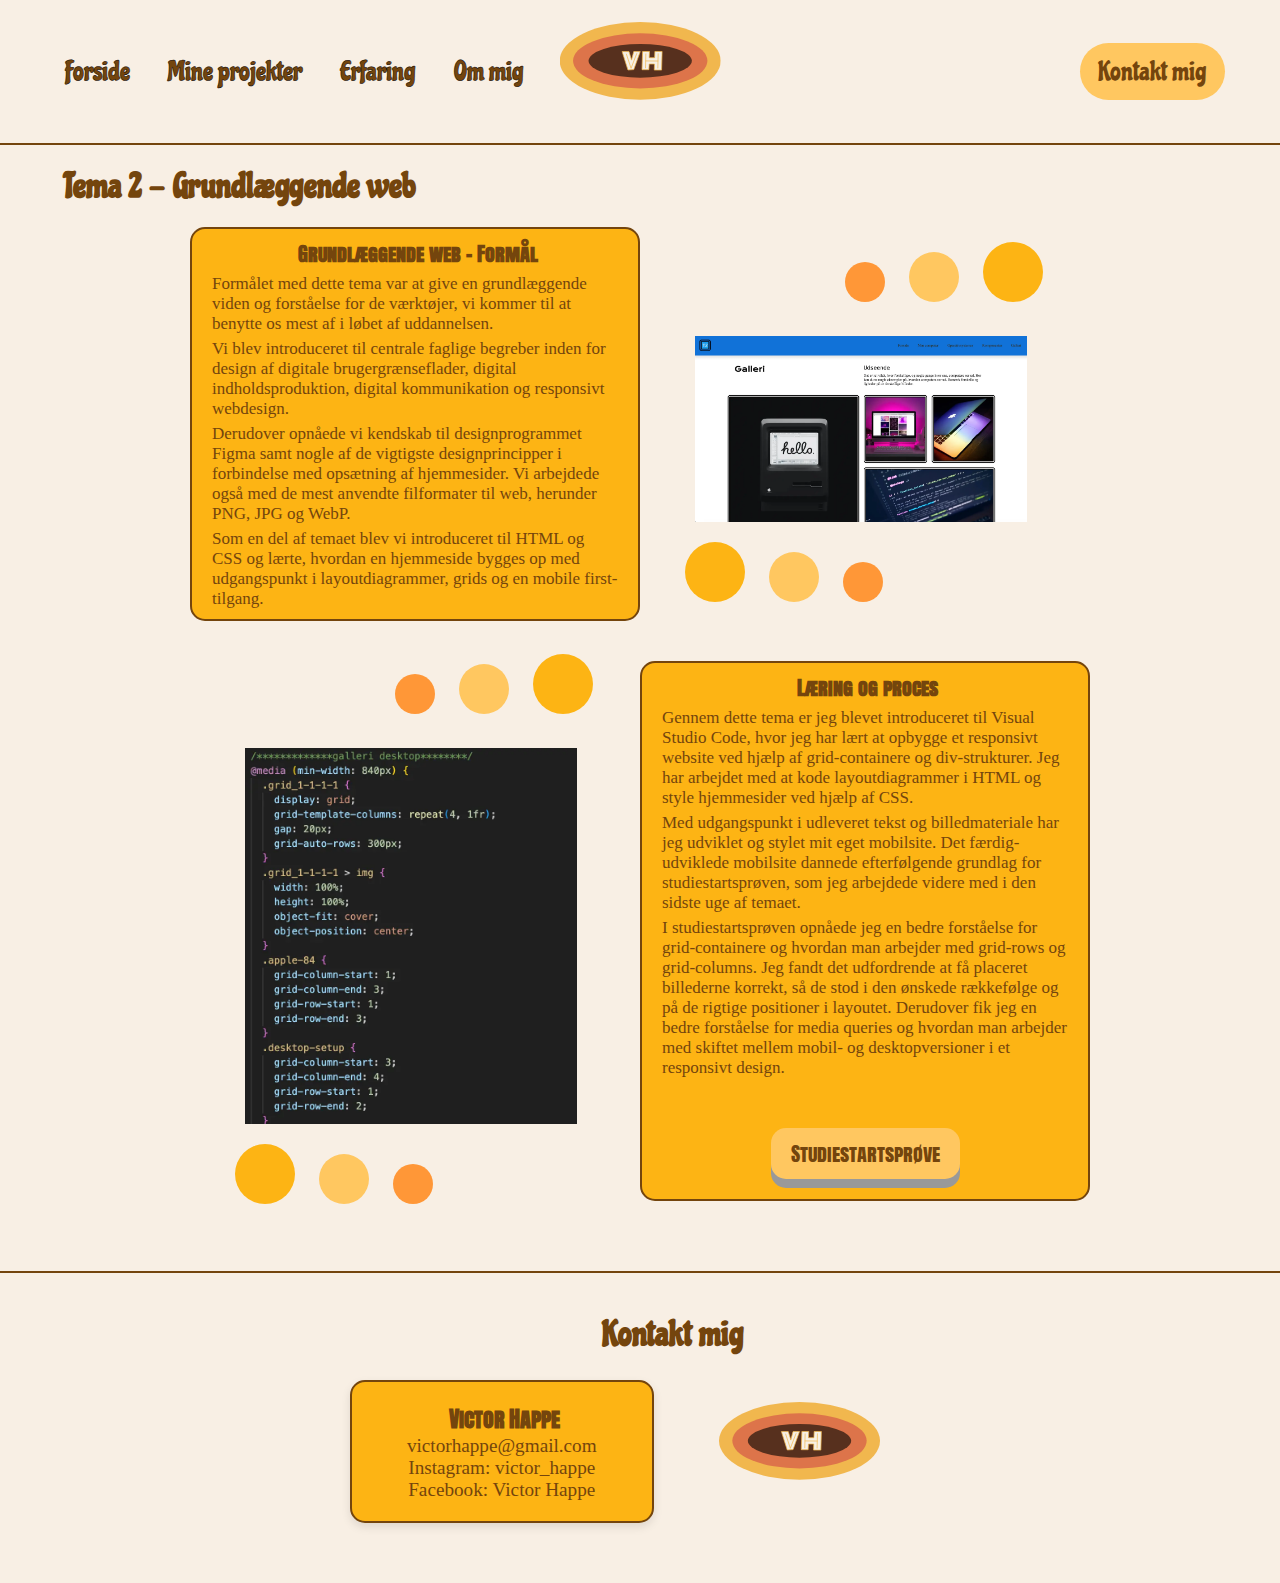
<file: tema2.html>
<!DOCTYPE html>
<html lang="en">

<head>
    <meta charset="UTF-8">
    <meta name="viewport" content="width=device-width, initial-scale=1.0">
    <title>Tema 2</title>
    <link rel="stylesheet" href="CSS/main.css">
    <link rel="stylesheet" href="CSS/forside.css">
    <link rel="stylesheet" href="CSS/tema.css">
    <link rel="stylesheet" href="index.html">

    <link rel="icon" type="image/x-icon" href="images/favicon_io (4)/favicon.ico">

    <link rel="preconnect" href="https://fonts.googleapis.com">
    <link rel="preconnect" href="https://fonts.gstatic.com" crossorigin>
    <link href="https://fonts.googleapis.com/css2?family=Rampart+One&display=swap" rel="stylesheet">

    <link rel="preconnect" href="https://fonts.googleapis.com">
    <link rel="preconnect" href="https://fonts.gstatic.com" crossorigin>
    <link href="https://fonts.googleapis.com/css2?family=Anton+SC&display=swap" rel="stylesheet">

    <link rel="preconnect" href="https://fonts.googleapis.com">
    <link rel="preconnect" href="https://fonts.gstatic.com" crossorigin>
    <link href="https://fonts.googleapis.com/css2?family=Chicle&display=swap" rel="stylesheet">
</head>

<body>
    <header class="site-header">
        <div class="logo">
            <a href="index.html">
                <img src="images/logo2.svg" alt="logo">
            </a>
        </div>
        <nav class="nav-left">
            <ul class="menu">
                <li><a href="index.html#home">Forside</a></li>
                <li><a href="index.html#projekter">Mine projekter</a></li>
                <li><a href="index.html#erfaring">Erfaring</a></li>
                <li><a href="index.html#om-mig">Om mig</a></li>
                <li><a href="index.html#footer">Kontakt mig</a></li>
            </ul>
            <button class="burger">
                <span class="line"></span>
                <span class="line"></span>
                <span class="line"></span>
            </button>
        </nav>

    </header>

    <main>
        <h2 class="th2">Tema 2 - Grundlæggende web</h2>
        <div class="tema2">
            <div class="tema-2">
                <h3>Grundlæggende web - Formål</h3>
                <p>
                    Formålet med dette tema var at give en grundlæggende viden og forståelse for de værktøjer, vi
                    kommer
                    til at benytte os mest af i løbet af uddannelsen.</p>
                <p>
                    Vi blev introduceret til centrale faglige begreber inden for design af digitale
                    brugergrænseflader,
                    digital indholdsproduktion, digital kommunikation og responsivt webdesign.
                </p>
                <p>
                    Derudover opnåede vi kendskab til designprogrammet Figma samt nogle af de vigtigste
                    designprincipper
                    i forbindelse med opsætning af hjemmesider. Vi arbejdede også med de mest anvendte filformater
                    til
                    web, herunder PNG,
                    JPG og WebP.
                </p>
                <p>
                    Som en del af temaet blev vi introduceret til HTML og CSS og lærte, hvordan en hjemmeside bygges
                    op
                    med udgangspunkt i
                    layoutdiagrammer, grids og en mobile first-tilgang.
                </p>
            </div>
            <div class="tema2img">
                <span class="dot4"></span>
                <span class="dot5"></span>
                <span class="dot6"></span>
                <img src="images/tema2-web.webp" alt="computer">
                <span class="dot1"></span>
                <span class="dot2"></span>
                <span class="dot3"></span>

            </div>




            <div class="tema2img">
                <span class="dot4"></span>
                <span class="dot5"></span>
                <span class="dot6"></span>
                <img src="images/kode-grids.webp" alt="computer">
                <span class="dot1"></span>
                <span class="dot2"></span>
                <span class="dot3"></span>
            </div>
            <div class="boks2">
                <h3>Læring og proces</h3>
                <p>Gennem dette tema er jeg blevet introduceret til Visual Studio Code, hvor jeg har lært at opbygge et
                    responsivt website
                    ved hjælp af grid-containere og div-strukturer. Jeg har arbejdet med at kode layoutdiagrammer i HTML
                    og style
                    hjemmesider ved hjælp af CSS.</p>

                <p>
                    Med udgangspunkt i udleveret tekst og billedmateriale har jeg udviklet og stylet mit eget mobilsite.
                    Det færdig-udviklede
                    mobilsite dannede efterfølgende grundlag for studiestartsprøven, som jeg arbejdede videre med i den
                    sidste uge af
                    temaet.</p>

                <p>
                    I studiestartsprøven opnåede jeg en bedre forståelse for grid-containere og hvordan man arbejder med
                    grid-rows og
                    grid-columns. Jeg fandt det udfordrende at få placeret billederne korrekt, så de stod i den ønskede
                    rækkefølge og på de
                    rigtige positioner i layoutet.
                    Derudover fik jeg en bedre forståelse for media queries og hvordan man arbejder med skiftet mellem
                    mobil- og
                    desktopversioner i et responsivt design.
                </p>

                <div class="button-wrapper"><a
                        href="https://victorhappe.github.io/Studiestartsproeve1/index.html"><button
                            class="btt2">Studiestartsprøve</button></a></div>
            </div>

        </div>


    </main>


    <footer id="footer">
        <h2>Kontakt mig</h2>
        <div class="kontakt">
            <div class="kontakt2">
                <H3>Victor Happe</H3>
                <p>victorhappe@gmail.com</p>
                <p>Instagram: victor_happe</p>
                <p>Facebook: Victor Happe</p>
            </div>
            <div class="logo2">
                <img src="images/logo2.svg" alt="logo">
            </div>
        </div>
    </footer>
    <script src="menu.js"></script>
    <script src="java.js"></script>
</body>

</html>
</file>
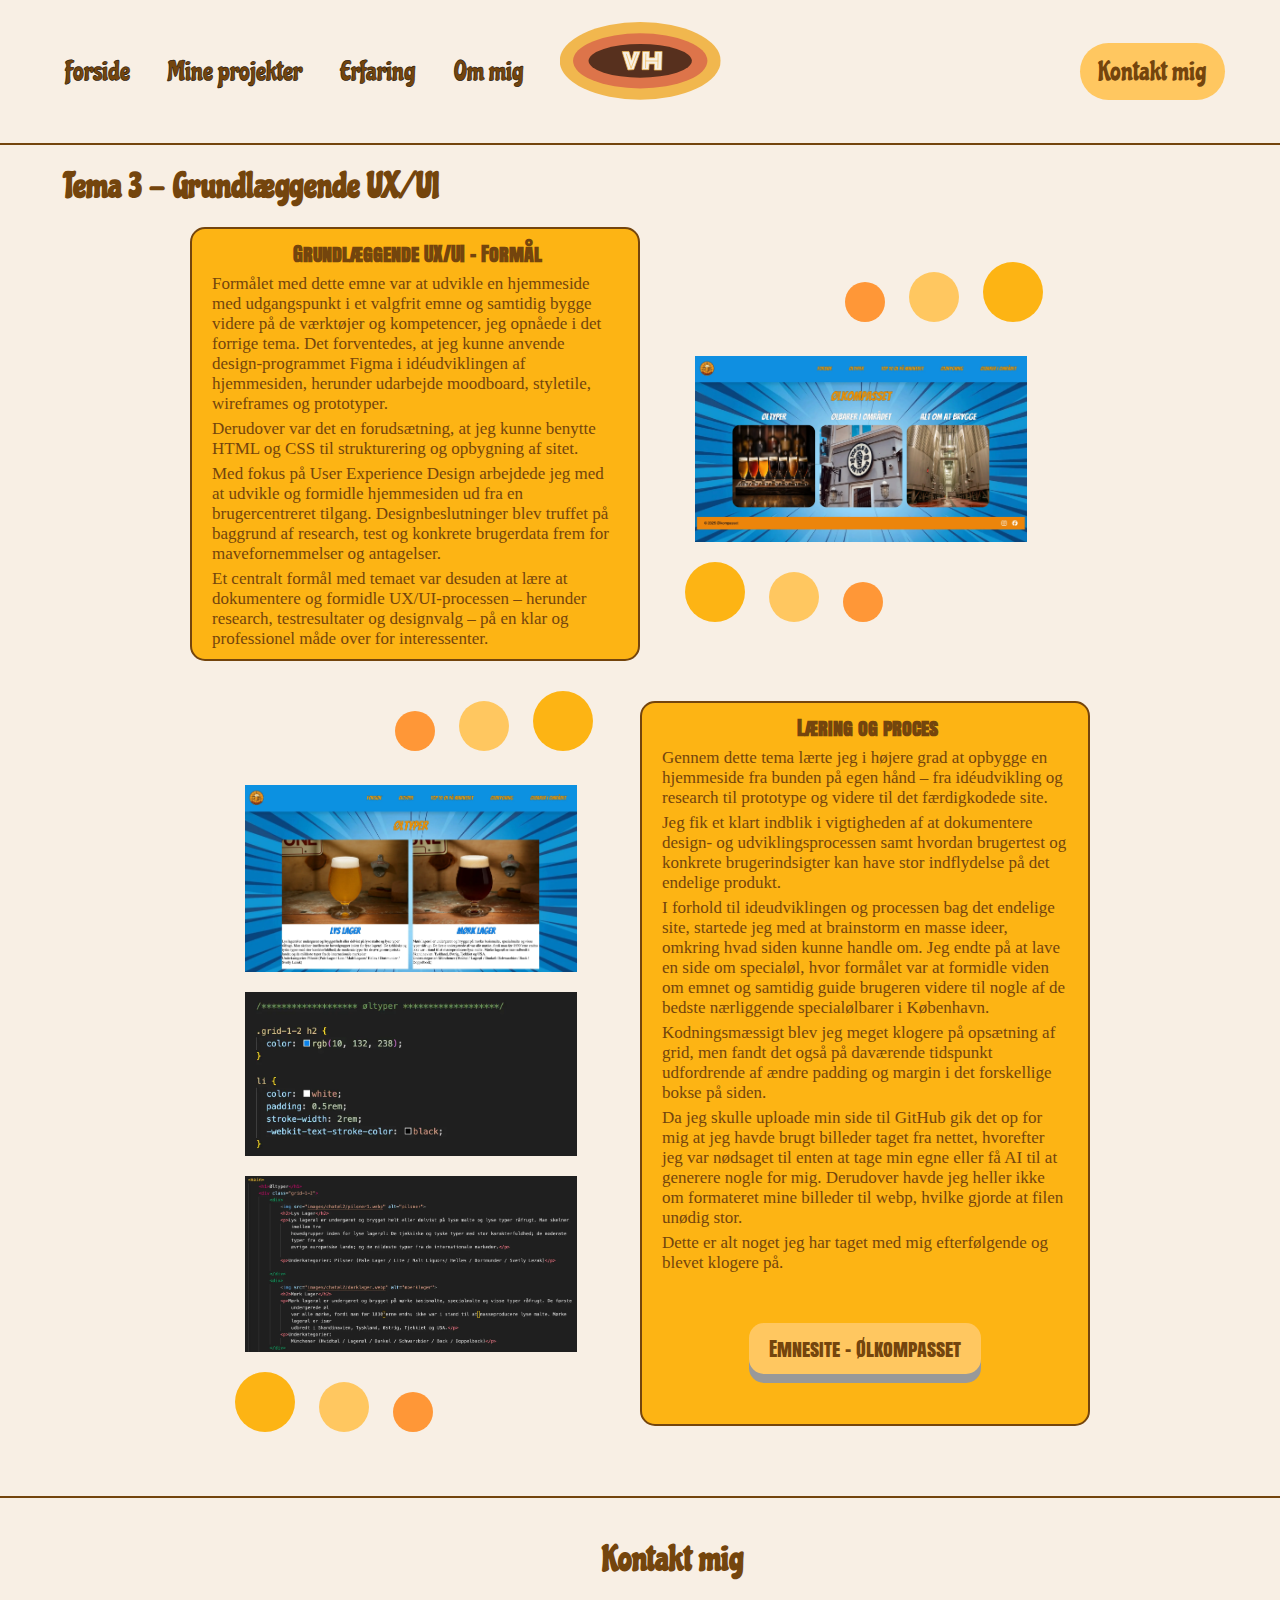
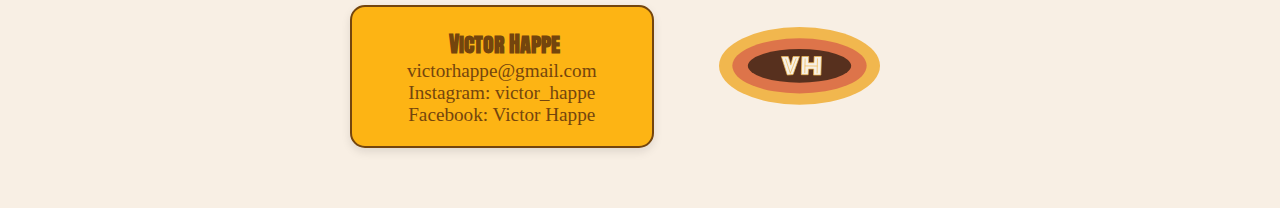
<file: tema3.html>
<!DOCTYPE html>
<html lang="en">

<head>
    <meta charset="UTF-8">
    <meta name="viewport" content="width=device-width, initial-scale=1.0">
    <title>Tema 3</title>
    <link rel="stylesheet" href="CSS/main.css">
    <link rel="stylesheet" href="CSS/forside.css">
    <link rel="stylesheet" href="CSS/tema.css">
    <link rel="stylesheet" href="index.html">

    <link rel="icon" type="image/x-icon" href="images/favicon_io (4)/favicon.ico">


    <link rel="preconnect" href="https://fonts.googleapis.com">
    <link rel="preconnect" href="https://fonts.gstatic.com" crossorigin>
    <link href="https://fonts.googleapis.com/css2?family=Rampart+One&display=swap" rel="stylesheet">

    <link rel="preconnect" href="https://fonts.googleapis.com">
    <link rel="preconnect" href="https://fonts.gstatic.com" crossorigin>
    <link href="https://fonts.googleapis.com/css2?family=Anton+SC&display=swap" rel="stylesheet">

    <link rel="preconnect" href="https://fonts.googleapis.com">
    <link rel="preconnect" href="https://fonts.gstatic.com" crossorigin>
    <link href="https://fonts.googleapis.com/css2?family=Chicle&display=swap" rel="stylesheet">
</head>

<body>
    <header class="site-header">
        <div class="logo">
            <a href="index.html">
                <img src="images/logo2.svg" alt="logo">
            </a>
        </div>
        <nav class="nav-left">
            <ul class="menu">
                <li><a href="index.html#home">Forside</a></li>
                <li><a href="index.html#projekter">Mine projekter</a></li>
                <li><a href="index.html#erfaring">Erfaring</a></li>
                <li><a href="index.html#om-mig">Om mig</a></li>
                <li><a href="index.html#footer">Kontakt mig</a></li>
            </ul>
            <button class="burger">
                <span class="line"></span>
                <span class="line"></span>
                <span class="line"></span>
            </button>
        </nav>

    </header>

    <main>
        <h2 class="th2">Tema 3 - Grundlæggende UX/UI</h2>
        <div class="tema2">
            <div class="tema-2">
                <h3>Grundlæggende UX/UI - Formål</h3>
                <p>Formålet med dette emne var at udvikle en hjemmeside med udgangspunkt i et valgfrit emne og samtidig
                    bygge videre på de værktøjer og kompetencer, jeg opnåede i det forrige tema. Det forventedes, at jeg
                    kunne
                    anvende design-programmet Figma i idéudviklingen af hjemmesiden, herunder udarbejde moodboard,
                    styletile, wireframes og prototyper.
                </p>
                <p>
                    Derudover var det en forudsætning, at jeg kunne benytte HTML og CSS til strukturering og opbygning
                    af sitet.</p>
                <p>
                    Med fokus på User Experience Design arbejdede jeg med at udvikle og formidle hjemmesiden ud fra en
                    brugercentreret tilgang. Designbeslutninger blev truffet på baggrund af research, test og konkrete
                    brugerdata frem for mavefornemmelser og antagelser.</p>
                <p>
                    Et centralt formål med temaet var desuden at lære at dokumentere og formidle UX/UI-processen –
                    herunder research, testresultater og designvalg – på en klar og professionel måde over for
                    interessenter.
                </p>
            </div>
            <div class="tema2img">
                <span class="dot4"></span>
                <span class="dot5"></span>
                <span class="dot6"></span>
                <img src="images/oelkompasset.webp" alt="">
                <span class="dot1"></span>
                <span class="dot2"></span>
                <span class="dot3"></span>

            </div>




            <div class="tema2img">
                <span class="dot4"></span>
                <span class="dot5"></span>
                <span class="dot6"></span>
                <img src="images/kode-padding.webp" alt="">
                <img src="images/kode-padding2.webp" alt="">
                <img src="images/grid-oel.webp" alt="">
                <span class="dot1"></span>
                <span class="dot2"></span>
                <span class="dot3"></span>
            </div>
            <div class="boks2">
                <h3>Læring og proces</h3>
                <p>Gennem dette tema lærte jeg i højere grad at opbygge en hjemmeside fra bunden på egen hånd – fra
                    idéudvikling og
                    research til prototype og videre til det færdigkodede site.</p>
                <p>
                    Jeg fik et klart indblik i vigtigheden af at dokumentere design- og udviklingsprocessen samt hvordan
                    brugertest og
                    konkrete brugerindsigter kan have stor indflydelse på det endelige produkt.</p>
                <p>
                    I forhold til ideudviklingen og processen bag det endelige site, startede jeg med at brainstorm en
                    masse ideer, omkring
                    hvad siden kunne handle om. Jeg endte på at lave en side om specialøl, hvor formålet var at formidle
                    viden om emnet og
                    samtidig guide brugeren videre til nogle af de bedste nærliggende specialølbarer i København.
                </p>
                <p>
                    Kodningsmæssigt blev jeg meget klogere på opsætning af grid, men fandt det også på daværende
                    tidspunkt udfordrende af
                    ændre padding og margin i det forskellige bokse på siden.
                </p>
                <p>
                    Da jeg skulle uploade min side til GitHub gik det op for mig at jeg havde brugt billeder taget fra
                    nettet, hvorefter jeg
                    var nødsaget til enten at tage min egne eller få AI til at generere nogle for mig. Derudover havde
                    jeg heller ikke om
                    formateret mine billeder til webp, hvilke gjorde at filen unødig stor.</p>
                <p>
                    Dette er alt noget jeg har taget med mig efterfølgende og blevet klogere på.
                </p>
                <div class="button-wrapper"><a href="https://victorhappe.github.io/Oelkompasset1/index.html"><button
                            class="btt2">Emnesite - Ølkompasset</button></a></div>
            </div>

        </div>


    </main>


    <footer id="footer">
        <h2>Kontakt mig</h2>
        <div class="kontakt">
            <div class="kontakt2">
                <H3>Victor Happe</H3>
                <p>victorhappe@gmail.com</p>
                <p>Instagram: victor_happe</p>
                <p>Facebook: Victor Happe</p>
            </div>
            <div class="logo2">
                <img src="images/logo2.svg" alt="logo">
            </div>
        </div>
    </footer>
    <script src="menu.js"></script>
    <script src="java.js"></script>
</body>

</html>
</file>
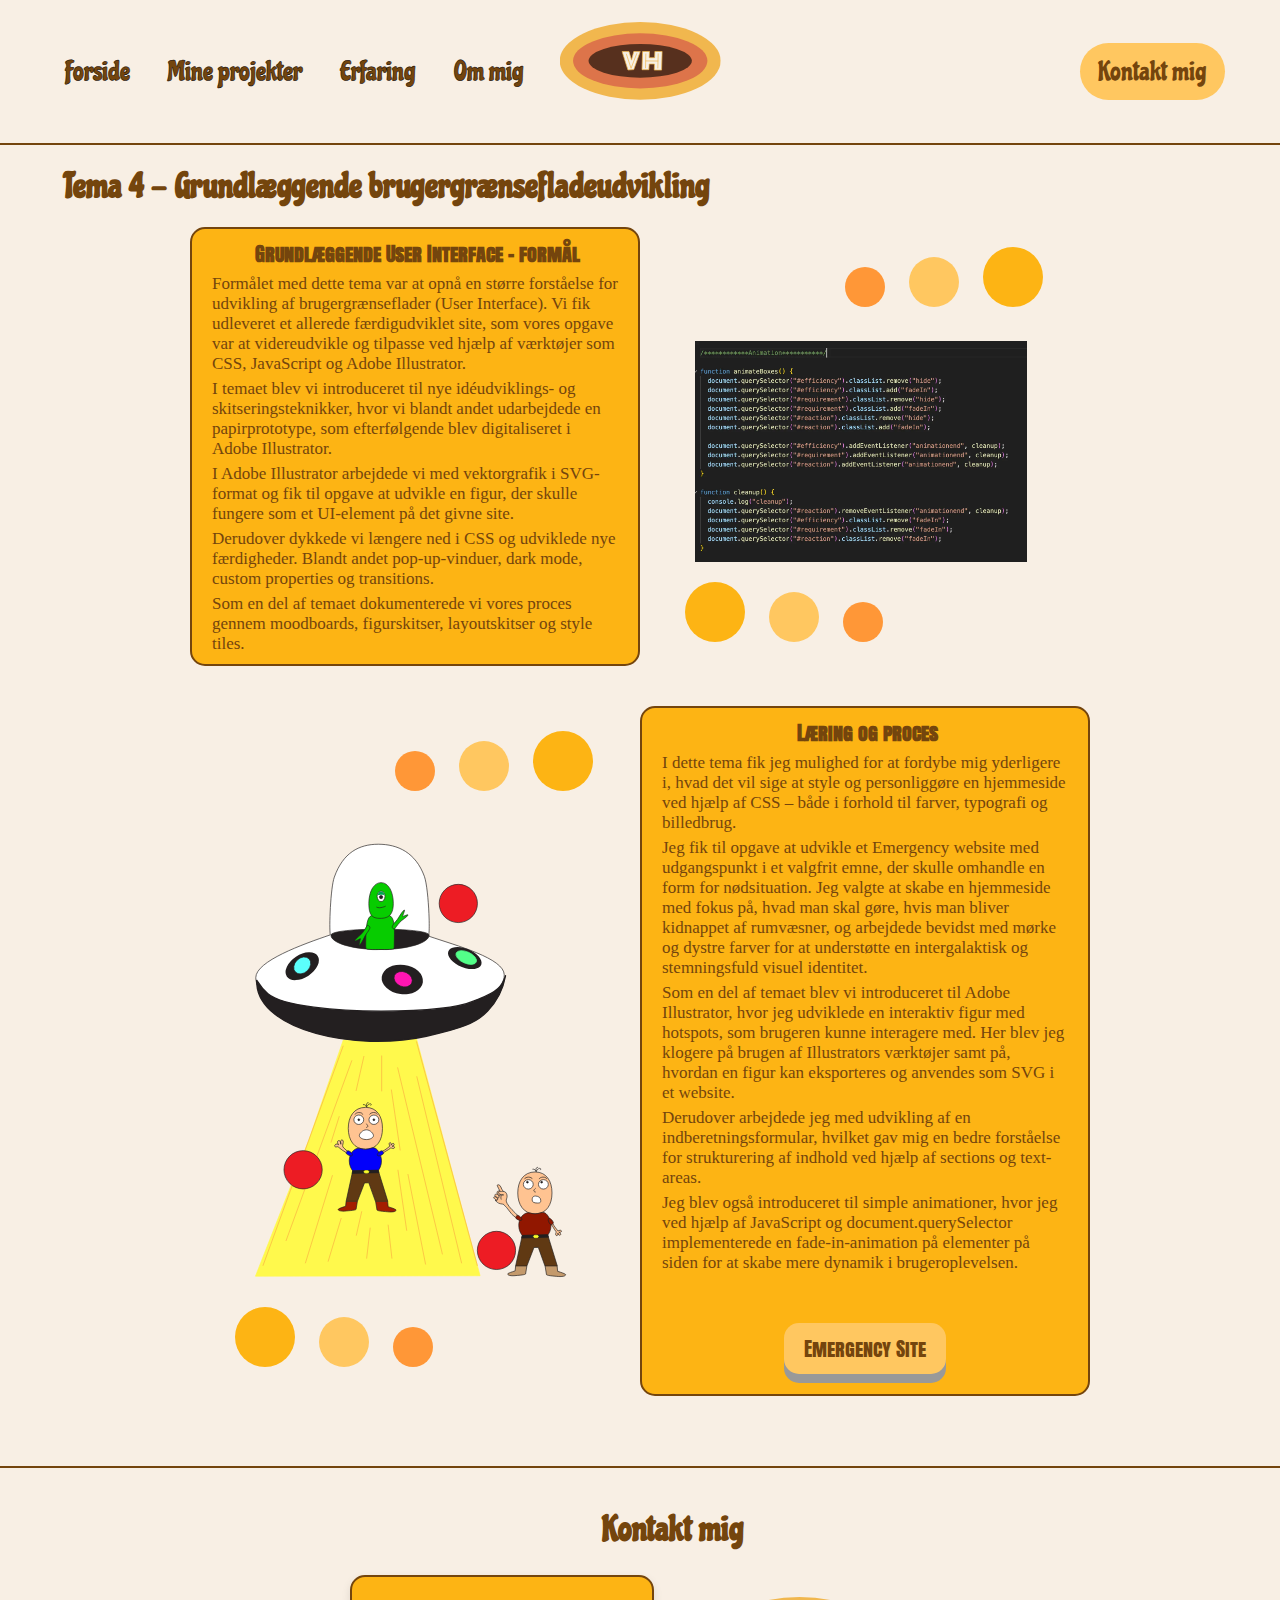
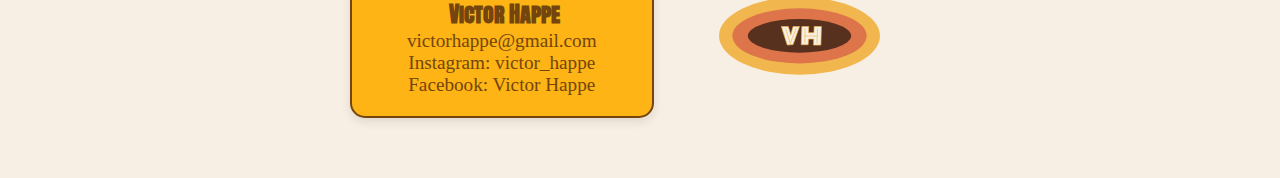
<file: tema4.html>
<!DOCTYPE html>
<html lang="en">

<head>
    <meta charset="UTF-8">
    <meta name="viewport" content="width=device-width, initial-scale=1.0">
    <title>Tema 4</title>
    <link rel="stylesheet" href="CSS/main.css">
    <link rel="stylesheet" href="CSS/forside.css">
    <link rel="stylesheet" href="CSS/tema.css">
    <link rel="stylesheet" href="index.html">

    <link rel="icon" type="image/x-icon" href="images/favicon_io (4)/favicon.ico">

    <link rel="preconnect" href="https://fonts.googleapis.com">
    <link rel="preconnect" href="https://fonts.gstatic.com" crossorigin>
    <link href="https://fonts.googleapis.com/css2?family=Rampart+One&display=swap" rel="stylesheet">

    <link rel="preconnect" href="https://fonts.googleapis.com">
    <link rel="preconnect" href="https://fonts.gstatic.com" crossorigin>
    <link href="https://fonts.googleapis.com/css2?family=Anton+SC&display=swap" rel="stylesheet">

    <link rel="preconnect" href="https://fonts.googleapis.com">
    <link rel="preconnect" href="https://fonts.gstatic.com" crossorigin>
    <link href="https://fonts.googleapis.com/css2?family=Chicle&display=swap" rel="stylesheet">
</head>

<body>
    <header class="site-header">
        <div class="logo">
            <a href="index.html">
                <img src="images/logo2.svg" alt="logo">
            </a>
        </div>
        <nav class="nav-left">
            <ul class="menu">
                <li><a href="index.html#home">Forside</a></li>
                <li><a href="index.html#projekter">Mine projekter</a></li>
                <li><a href="index.html#erfaring">Erfaring</a></li>
                <li><a href="index.html#om-mig">Om mig</a></li>
                <li><a href="index.html#footer">Kontakt mig</a></li>
            </ul>
            <button class="burger">
                <span class="line"></span>
                <span class="line"></span>
                <span class="line"></span>
            </button>
        </nav>

    </header>

    <main>
        <h2 class="th2">Tema 4 - Grundlæggende brugergrænsefladeudvikling</h2>
        <div class="tema2">
            <div class="tema-2">
                <h3>Grundlæggende User Interface - formål</h3>
                <p>Formålet med dette tema var at opnå en større forståelse for udvikling af brugergrænseflader (User
                    Interface). Vi fik udleveret et allerede færdigudviklet site, som vores opgave var at videreudvikle
                    og tilpasse ved hjælp af værktøjer som CSS, JavaScript og Adobe Illustrator.</p>

                <p>
                    I temaet blev vi introduceret til nye idéudviklings- og skitseringsteknikker, hvor vi blandt andet
                    udarbejdede en papirprototype, som efterfølgende blev digitaliseret i Adobe Illustrator.</p>

                <p>
                    I Adobe Illustrator arbejdede vi med vektorgrafik i SVG-format og fik til opgave at udvikle en
                    figur, der skulle fungere som et UI-element på det givne site.</p>
                <p>
                    Derudover dykkede vi længere ned i CSS og udviklede nye færdigheder. Blandt andet pop-up-vinduer,
                    dark mode, custom properties og transitions.</p>
                <p>
                    Som en del af temaet dokumenterede vi vores proces gennem moodboards, figurskitser, layoutskitser og
                    style tiles.
                </p>
            </div>
            <div class="tema2img">
                <span class="dot4"></span>
                <span class="dot5"></span>
                <span class="dot6"></span>
                <img src="images/kode-fadein.webp" alt="">
                <span class="dot1"></span>
                <span class="dot2"></span>
                <span class="dot3"></span>

            </div>




            <div class="tema2img">
                <span class="dot4"></span>
                <span class="dot5"></span>
                <span class="dot6"></span>
                <img src="images/UFO-kopi.svg" alt="computer">
                <span class="dot1"></span>
                <span class="dot2"></span>
                <span class="dot3"></span>

            </div>
            <div class="boks2">
                <h3>Læring og proces</h3>
                <p>I dette tema fik jeg mulighed for at fordybe mig yderligere i, hvad det vil sige at style og
                    personliggøre en hjemmeside
                    ved hjælp af CSS – både i forhold til farver, typografi og billedbrug.
                </p>
                <p>
                    Jeg fik til opgave at udvikle et Emergency website med udgangspunkt i et valgfrit emne, der skulle
                    omhandle en form for
                    nødsituation. Jeg valgte at skabe en hjemmeside med fokus på, hvad man skal gøre, hvis man bliver
                    kidnappet af
                    rumvæsner, og arbejdede bevidst med mørke og dystre farver for at understøtte en intergalaktisk og
                    stemningsfuld visuel
                    identitet.
                </p>
                <p>
                    Som en del af temaet blev vi introduceret til Adobe Illustrator, hvor jeg udviklede en interaktiv
                    figur med hotspots,
                    som brugeren kunne interagere med. Her blev jeg klogere på brugen af Illustrators værktøjer samt på,
                    hvordan en figur
                    kan eksporteres og anvendes som SVG i et website.
                </p>
                <p>
                    Derudover arbejdede jeg med udvikling af en indberetningsformular, hvilket gav mig en bedre
                    forståelse for strukturering
                    af indhold ved hjælp af sections og text-areas.
                </p>
                <p>
                    Jeg blev også introduceret til simple animationer, hvor jeg ved hjælp af JavaScript og
                    document.querySelector
                    implementerede en fade-in-animation på elementer på siden for at skabe mere dynamik i
                    brugeroplevelsen.</p>
                <div class="button-wrapper"><a href="https://victorhappe.github.io/ufo/"><button class="btt2">Emergency
                            Site</button></a></div>
            </div>

        </div>


    </main>


    <footer id="footer">
        <h2>Kontakt mig</h2>
        <div class="kontakt">
            <div class="kontakt2">
                <H3>Victor Happe</H3>
                <p>victorhappe@gmail.com</p>
                <p>Instagram: victor_happe</p>
                <p>Facebook: Victor Happe</p>
            </div>
            <div class="logo2">
                <img src="images/logo2.svg" alt="logo">
            </div>
        </div>
    </footer>
    <script src="menu.js"></script>
    <script src="java.js"></script>
</body>

</html>
</file>
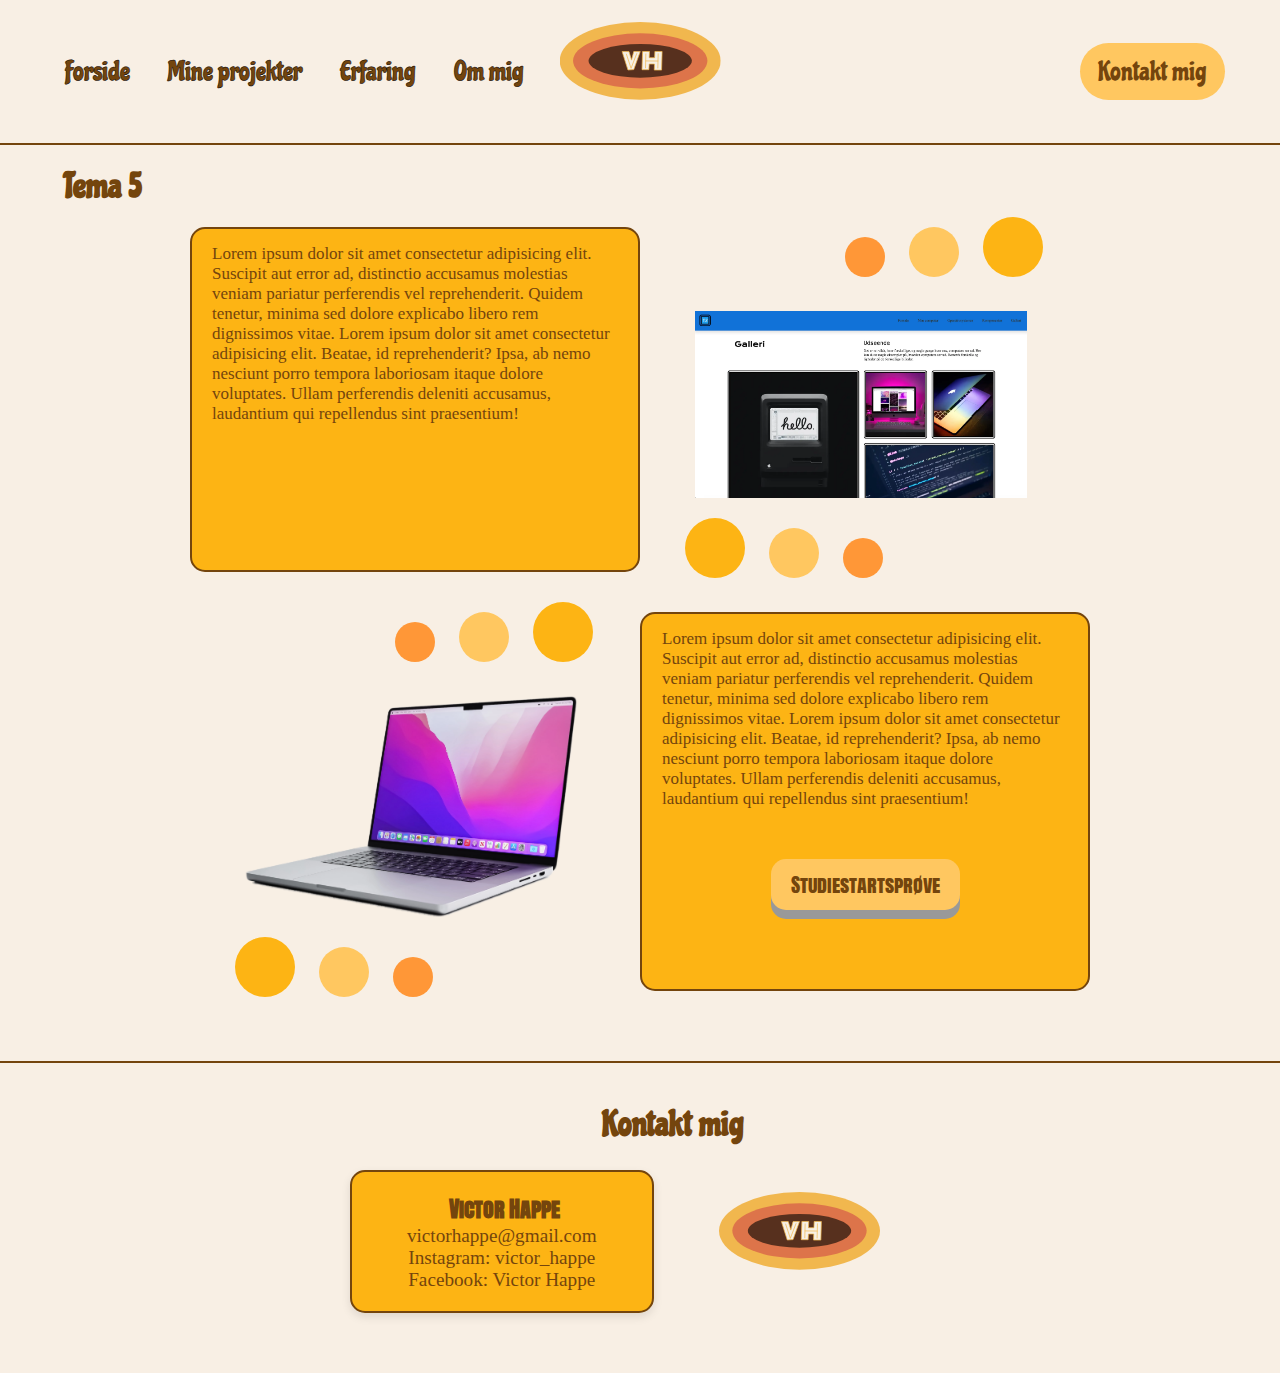
<file: tema5.html>
<!DOCTYPE html>
<html lang="en">

<head>
    <meta charset="UTF-8">
    <meta name="viewport" content="width=device-width, initial-scale=1.0">
    <title>Tema 5</title>
    <link rel="stylesheet" href="CSS/main.css">
    <link rel="stylesheet" href="CSS/forside.css">
    <link rel="stylesheet" href="CSS/tema.css">
    <link rel="stylesheet" href="index.html">

    <link rel="icon" type="image/x-icon" href="images/favicon_io (4)/favicon.ico">


    <link rel="preconnect" href="https://fonts.googleapis.com">
    <link rel="preconnect" href="https://fonts.gstatic.com" crossorigin>
    <link href="https://fonts.googleapis.com/css2?family=Rampart+One&display=swap" rel="stylesheet">

    <link rel="preconnect" href="https://fonts.googleapis.com">
    <link rel="preconnect" href="https://fonts.gstatic.com" crossorigin>
    <link href="https://fonts.googleapis.com/css2?family=Anton+SC&display=swap" rel="stylesheet">

    <link rel="preconnect" href="https://fonts.googleapis.com">
    <link rel="preconnect" href="https://fonts.gstatic.com" crossorigin>
    <link href="https://fonts.googleapis.com/css2?family=Chicle&display=swap" rel="stylesheet">
</head>

<body>
    <header class="site-header">
        <div class="logo">
            <a href="index.html">
                <img src="images/logo2.svg" alt="logo">
            </a>
        </div>
        <nav class="nav-left">
            <ul class="menu">
                <li><a href="index.html#home">Forside</a></li>
                <li><a href="index.html#projekter">Mine projekter</a></li>
                <li><a href="index.html#erfaring">Erfaring</a></li>
                <li><a href="index.html#om-mig">Om mig</a></li>
                <li><a href="index.html#footer">Kontakt mig</a></li>
            </ul>
            <button class="burger">
                <span class="line"></span>
                <span class="line"></span>
                <span class="line"></span>
            </button>
        </nav>

    </header>

    <main>
        <h2 class="th2">Tema 5</h2>
        <div class="tema2">
            <div class="tema-2">
                <p>Lorem ipsum dolor sit amet consectetur adipisicing elit. Suscipit aut error ad, distinctio
                    accusamus
                    molestias veniam pariatur perferendis vel reprehenderit. Quidem tenetur, minima sed dolore
                    explicabo
                    libero rem dignissimos vitae. Lorem ipsum dolor sit amet consectetur adipisicing elit. Beatae,
                    id
                    reprehenderit? Ipsa, ab nemo nesciunt porro tempora laboriosam itaque dolore voluptates. Ullam
                    perferendis deleniti accusamus, laudantium qui repellendus sint praesentium!</p>
            </div>
            <div class="tema2img">
                <span class="dot4"></span>
                <span class="dot5"></span>
                <span class="dot6"></span>
                <img src="images/tema2-web.webp" alt="computer">
                <span class="dot1"></span>
                <span class="dot2"></span>
                <span class="dot3"></span>

            </div>




            <div class="tema2img">
                <span class="dot4"></span>
                <span class="dot5"></span>
                <span class="dot6"></span>
                <img src="images/computer-cutout-kopi.webp" alt="computer">
                <span class="dot1"></span>
                <span class="dot2"></span>
                <span class="dot3"></span>
            </div>
            <div class="boks2">
                <p>Lorem ipsum dolor sit amet consectetur adipisicing elit. Suscipit aut error ad, distinctio
                    accusamus
                    molestias veniam pariatur perferendis vel reprehenderit. Quidem tenetur, minima sed dolore
                    explicabo
                    libero rem dignissimos vitae. Lorem ipsum dolor sit amet consectetur adipisicing elit. Beatae,
                    id
                    reprehenderit? Ipsa, ab nemo nesciunt porro tempora laboriosam itaque dolore voluptates. Ullam
                    perferendis deleniti accusamus, laudantium qui repellendus sint praesentium!</p>
                <div class="button-wrapper"><a
                        href="https://victorhappe.github.io/Studiestartsproeve1/index.html"><button
                            class="btt2">Studiestartsprøve</button></a></div>
            </div>

        </div>


    </main>


    <footer id="footer">
        <h2>Kontakt mig</h2>
        <div class="kontakt">
            <div class="kontakt2">
                <H3>Victor Happe</H3>
                <p>victorhappe@gmail.com</p>
                <p>Instagram: victor_happe</p>
                <p>Facebook: Victor Happe</p>
            </div>
            <div class="logo2">
                <img src="images/logo2.svg" alt="logo">
            </div>
        </div>
    </footer>
    <script src="menu.js"></script>
    <script src="java.js"></script>
</body>

</html>
</file>
<file: CSS/main.css>
/************Reset**************/

* {
  margin: 0;
  padding: 0;
  box-sizing: border-box;
}

/*****Farver***/
body {
  background-color: #f8efe4;
}

/******scroll********/
html {
  scroll-behavior: smooth;
}

/*********fonte********/
.rampart-one-regular {
  font-family: "Rampart One", sans-serif;
  font-weight: 400;
  font-style: normal;
}

.anton-sc-regular {
  font-family: "Anton SC", sans-serif;
  font-weight: 400;
  font-style: normal;
}

.chicle-regular {
  font-family: "Chicle", serif;
  font-weight: 400;
  font-style: normal;
}
/********header*********/

.logo img {
  height: 130px; /* or width: 200px */
  width: auto; /* keeps proportions */
  display: grid;
  align-items: center;
  justify-content: center;
}

header {
  position: sticky;
  display: flex;
  justify-content: center;
  align-items: center;
  padding: 15px;
  background-color: #f8efe4;
  border-bottom: #74450d solid 2px;
  box-shadow: 0 10px 10px rgba(0, 0, 0, 0.1);
  z-index: 1000;
}

section {
  min-height: 40vh;
  padding: 60px 20px;
}

/***********burger menu**************/

.burger {
  width: 30px;
  height: 50px;
  cursor: pointer;
}

.burger .line {
  display: block;
  width: 100%;
  height: 2.5px;
  background-color: #74450d;
  margin-bottom: 5px;
  transition: 0.2s linear;
}
.burger {
  display: none;
}
@media screen and (max-width: 800px) {
  .menu {
    display: none;
  }
  .burger {
    display: block;
    background-color: transparent;
    border: 0;
  }

  .burger.active .line:nth-child(1) {
    transform: rotate(45deg) translate(5px, 5px);
    transition: 0.2s linear;
  }

  .burger.active .line:nth-child(2) {
    opacity: 0;
    transition: 0.15s linear;
  }

  .burger.active .line:nth-child(3) {
    transform: rotate(-45deg) translate(5px, -5px);
    transition: 0.2s linear;
  }

  nav.active .menu {
    font-family: "Anton SC", sans-serif;
    display: block;
    text-align: center;
    background-color: #fdb414;
    position: absolute;
    top: 94px;
    left: 0;
    width: 100%;
    padding: 20px;
    box-shadow: 0 10px 10px rgba(0, 0, 0, 0.1);
    z-index: 1;
  }

  nav.active .menu a {
    font-size: 24px;
    color: #74450d;
    text-align: center;
  }
}

nav.active .menu li {
  margin: 0;
  padding: 0;
  list-style: none;
}

.menu li:hover {
  transform: scale(1.05); /* Gør billedet lidt større */
  box-shadow: 0 4px 15px rgba(0, 0, 0, 0.3); /* Skyggeeffekt */
}

@media (max-width: 800px) {
  .menu {
    display: none;
  }
}
.overskrift {
  margin-block: 0.8rem;
  font-size: 0.6rem;
}

@media screen and (max-width: 800px) {
  .burger {
    position: absolute;
    right: 20px; /* 👈 distance from right side */
    top: 20px; /* 👈 adjust as needed */
  }
}

/********menu***********/

@media (min-width: 840px) {
  header {
    position: sticky;
    top: 0;
    z-index: 1000;

    background-color: #f8efe4;
    border-bottom: #74450d 2px solid;
    box-shadow: none;

    /* key part */
    position: sticky;
    display: flex;
    align-items: center;
    padding: 18px 30px;
  }

  /* Make nav take full width so it can push left/right */
  nav {
    flex: 1;
    display: flex;
    align-items: center;
  }

  /* Menu is a flex row and stretches full width */
  .menu {
    flex: 1;
    display: flex;
    align-items: center;
    list-style: none;
    margin: 0;
    padding: 25px;
    gap: 18px;
  }

  /* Push the LAST menu item (Kontakt mig) to the far right */
  .menu li:last-child {
    margin-left: auto;
  }

  /* Center the logo in the header (true center) */
  .logo {
    position: absolute;
    left: 50%;
    transform: translateX(-50%);
  }

  .logo img {
    width: auto;
    height: 100px;
    display: block;
  }

  .menu a {
    display: block;
    padding: 10px 10px;
    color: #74450d;
    text-decoration: none;
    transition: color 0.3s;
    font-family: "Chicle", serif;
    font-weight: 400;
    font-size: 1.7rem;
    -webkit-text-stroke: 0.5px black;
  }

  .menu a:hover {
    color: #fdb414;
  }

  /* Style the last link like a button (Kontakt mig) */
  .menu li:last-child a {
    background: #ffc760;
    color: #74450d;
    border-radius: 999px;
    padding: 12px 18px;
    -webkit-text-stroke: 0;
  }

  .menu li:last-child a:hover {
    color: #000;
    filter: brightness(0.95);
  }

  /* Optional: hide burger on desktop */
  .burger {
    display: none;
  }

  /*****footer********/
  .kontakt2 {
    width: 80%;
    font-size: larger;
  }

  .kontakt {
    grid-template-columns: 1fr;
    margin: 10px;
    margin-left: 300px;
  }

  .logo2 img {
    width: auto;
    height: 100px;
    display: block;
    margin-right: 350px;
  }
}

/*********** footer ***********/

#footer {
  background-color: #f8efe4;
  border-top: #74450d 2px solid;
  left: 0;
  bottom: 0;
  width: 100%;
  color: #74450d;
  text-align: center;
  padding: 40px;
  display: grid;
}

.kontakt {
  display: grid;
  grid-template-columns: 1fr 1fr;
  margin-top: 15px;
  align-items: center;
}

.logo2 {
  align-items: center;
}

.kontakt2 {
  border-radius: 15px;
  background-color: #fdb414; /* light background */
  border: 2px solid #74450d;
  padding: 20px; /* space inside the box */
  margin: 10px;
  box-shadow: 0 4px 10px rgba(0, 0, 0, 0.1); /* subtle shadow */
  align-items: center;
}

/******popover******/
[popover] {
  padding: 1rem;
  max-height: 90vh;
  max-width: 50ch;
  width: 90vw;
  align-items: center;
}

[popover] {
  opacity: 0;
  rotate: -360deg;
  transition: 0.5s allow-discrete;
}

:popover-open {
  opacity: 3;
  rotate: none;

  @starting-style {
    opacity: 0;
    rotate: -360deg;
  }
}

/* Gør popovers pæne og scrollbare */
[popover] {
  inset: 50% auto auto 50%;
  transform: translate(-50%, -50%);
  width: min(90vw, 720px);
  max-height: 80vh; /* << vigtig */
  overflow: auto; /* << vigtig */
  padding: 1rem;
  border: 0;
  border-radius: 12px;
  box-shadow: 0 10px 30px rgba(0, 0, 0, 0.25);
  background: #fdb414;
  color: #74450d;
}

/* Billeder skal ikke sprænge layoutet */
[popover] img {
  max-width: 100%;
  height: auto;
  display: block;
}

/* Valgfrit: lås sidescroll når popover er åben (som dialog) */
:root:has([popover]:popover-open) {
  overflow: hidden;
}

.cta_btn {
  display: inline-block;
  padding: 10px;
  width: 160px;
  font-size: 15px;
  font-family: "Anton SC", sans-serif;
  cursor: pointer;
  text-align: center;
  text-decoration: none;
  color: #74450d;
  background-color: #fdb414;
  border: none;
  border-radius: 15px;
  margin: 10px;
  text-align: center;
  box-shadow: 0 9px #999;
}

.cta_btn:active {
  box-shadow: 0 5px #666;
  transform: translateY(4px);
}

.cta_btn {
  align-items: center;
  text-align: center;
  margin-top: 40px;
  align-content: center;
}

.luk1 {
  color: #74450d;
  font-family: "Anton SC", sans-serif;
  font-size: 15px;
  background-color: #ffc760;
  padding: 5px;
  margin-top: 4px;
  border-radius: 15px;
  border-color: #74450d;
}
</file>
<file: CSS/forside.css>
/************Reset**************/

* {
  margin: 0;
  padding: 0;
  box-sizing: border-box;
}

Img {
  width: 100%;
  height: auto;
  display: block;
}

h1 {
  font-family: "Rampart One", sans-serif;
  font-size: 50px;
  text-align: center;
  color: #74450d;
}

h2 {
  font-family: "Chicle", serif;
  font-size: 35px;
  color: #74450d;
  margin-left: 65px;
}

.dot1 {
  height: 60px;
  width: 60px;
  margin: 10px;
  margin-top: 20px;
  background-color: #fdb414;
  border-radius: 50%;
  display: inline-block;
}

.dot2 {
  height: 50px;
  width: 50px;
  margin: 10px;
  margin-top: 20px;
  background-color: #ffc760;
  border-radius: 50%;
  display: inline-block;
}

.dot3 {
  height: 40px;
  width: 40px;
  margin: 10px;
  margin-top: 20px;
  background-color: #ff9737;
  border-radius: 50%;
  display: inline-block;
}

.dot6 {
  height: 60px;
  width: 60px;
  margin: 10px;
  background-color: #fdb414;
  border-radius: 50%;
  display: inline-block;
}

.dot5 {
  height: 50px;
  width: 50px;
  margin: 10px;
  background-color: #ffc760;
  border-radius: 50%;
  display: inline-block;
}

.dot4 {
  height: 40px;
  width: 40px;
  margin: 10px;
  background-color: #ff9737;
  border-radius: 50%;
  display: inline-block;
}

.leftdot {
  margin-left: 300px;
}
.rightdot {
  margin-left: 40px;
  margin-top: 5px;
  margin-top: 1px;
}

#home {
  scroll-margin-top: 120px;
}

/********Knapper********/

#projekter {
  background-color: #ffc760;
  border-top: #74450d 2px solid;
}

.button {
  display: inline-block;
  padding: 10px 20px;
  font-size: 20px;
  font-family: "Anton SC", sans-serif;
  cursor: pointer;
  text-align: center;
  text-decoration: none;
  color: #74450d;
  background-color: #fdb414;
  border: none;
  border-radius: 15px;
  margin: 10px;
  text-align: center;
  box-shadow: 0 9px #999;
}

.button:active {
  box-shadow: 0 5px #666;
  transform: translateY(4px);
}

.button-wrapper {
  text-align: center;
  margin-top: 40px;
}

/*******erfaring******/

#erfaring {
  background-color: #f8efe4;
  border-top: #74450d 2px solid;
  display: grid;
}

.rating {
  display: grid;
  grid-template-columns: 1fr 1fr;
}

.dot {
  height: 30px;
  width: 30px;
  margin: 2px;
  margin-top: 5px;
  background-color: gray;
  border-radius: 50%;
  display: inline-block;
}

.adobe {
  margin-left: 50px;
  margin-top: 50px;
}

.d1 {
  height: 30px;
  width: 30px;
  margin: 2px;
  margin-top: 5px;
  background-color: #fdb414;
  border-radius: 50%;
  display: inline-block;
}

h3 {
  margin-left: 5px;
  font-family: "Anton SC", sans-serif;
  color: #74450d;
}
</file>
<file: CSS/tema.css>
/************Reset**************/

* {
  margin: 0;
  padding: 0;
  box-sizing: border-box;
}

Img {
  width: 100%;
  height: auto;
  display: block;
}

.tema2 {
  display: grid;
  justify-content: center;
  grid-template-columns: 1fr 1fr;
  margin-top: 20px;
  margin-bottom: 65px;
}

.tema2 h3 {
  text-align: center;
}

.tema2 p {
  margin-top: 5px;
}

.th2 {
  margin-top: 20px;
}

.tema2 img {
  display: flex;
  justify-content: center;
  align-items: center;
  width: 80%;
  margin-top: 20px;
  margin-left: 20px;
}

.tema-2 {
  padding: 10px 20px;
  font-size: 17px;
  cursor: pointer;
  text-align: left;
  text-decoration: none;
  color: #74450d;
  background-color: #fdb414;
  border: 2px solid #74450d;
  border-radius: 15px;
  margin: 10px;
}

.boks2 {
  padding: 10px 20px;
  font-size: 17px;
  cursor: pointer;
  text-align: left;
  text-decoration: none;
  color: #74450d;
  background-color: #fdb414;
  border: 2px solid #74450d;
  border-radius: 15px;
  margin: 10px;
}

.tema2img {
  justify-content: center;
  align-items: center;
  margin: auto;
  margin-left: 35px;
}
.btt2 {
  display: inline-block;
  padding: 10px 20px;
  font-size: 20px;
  font-family: "Anton SC", sans-serif;
  cursor: pointer;
  text-align: center;
  text-decoration: none;
  color: #74450d;
  background-color: #ffc760;
  border: none;
  border-radius: 15px;
  margin: 10px;
  text-align: center;
  box-shadow: 0 9px #999;
}

.btt2:active {
  box-shadow: 0 5px #666;
  transform: translateY(4px);
}

.button-wrapper {
  text-align: center;
  margin-top: 40px;
}

@media (min-width: 840px) {
  .tema-2 {
    width: 450px;
    font-size: 17px;
    color: #74450d;
    background-color: #fdb414;
    border-radius: 15px;
    margin: 20px auto; /* centers the box horizontally */
    text-align: left; /* text stays at top/left */
  }

  .dot4 {
    margin-left: 170px;
  }

  .dot3 {
    margin-right: 200px;
  }

  .boks2 {
    width: 450px;
    font-size: 17px;
    color: #74450d;
    background-color: #fdb414;
    border-radius: 15px;

    margin: 20px auto; /* centers the box horizontally */
    text-align: left; /* text stays at top/left */
  }

  .tema2 {
    max-width: 900px; /* try 800–1000px */
    margin: 0 auto;
    margin-bottom: 50px;
  }
}
</file>
